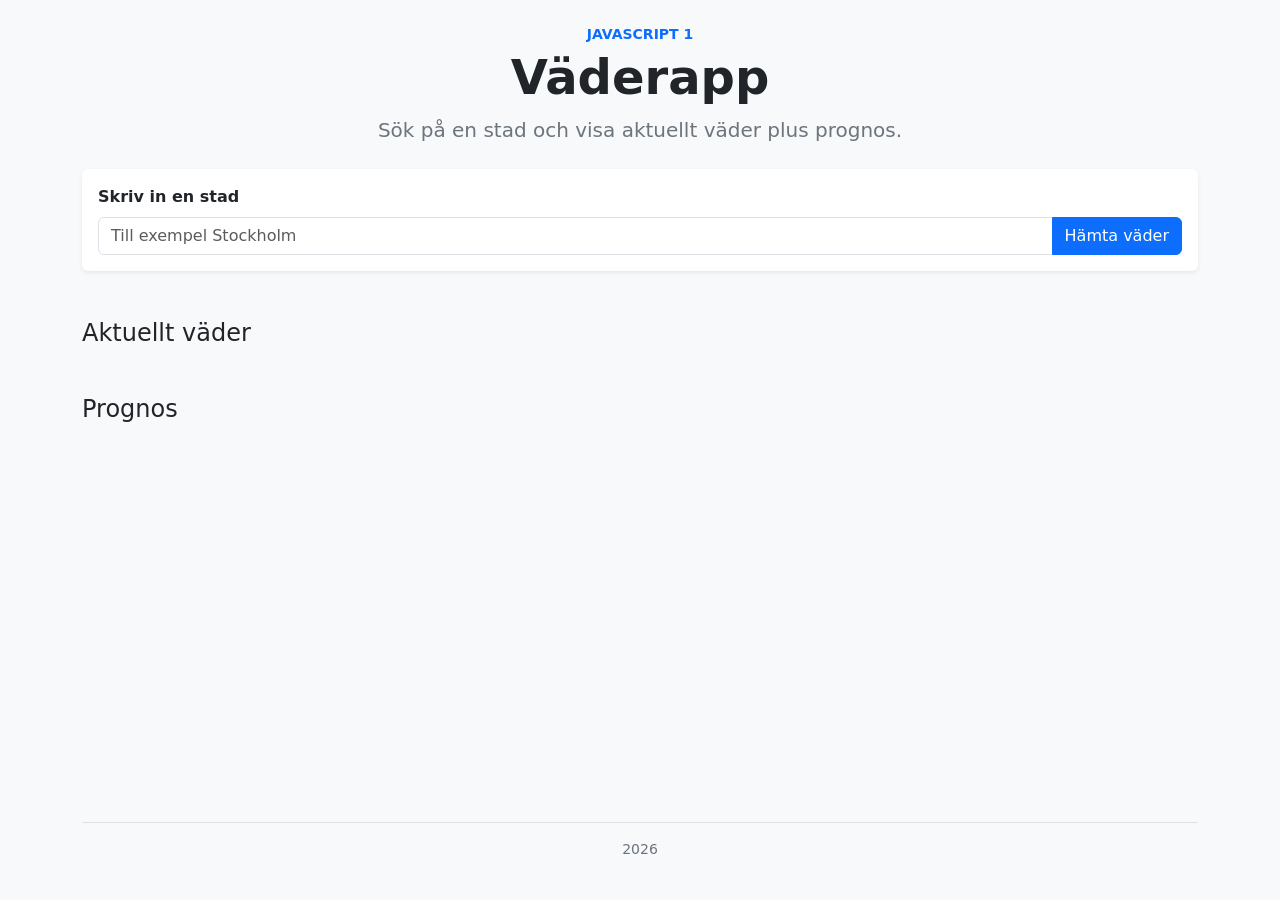
<file: index.html>
<!DOCTYPE html>
<html lang="sv">

<head>
    <meta charset="UTF-8">
    <meta name="viewport" content="width=device-width, initial-scale=1.0">
    <link href="https://cdn.jsdelivr.net/npm/bootstrap@5.3.8/dist/css/bootstrap.min.css" rel="stylesheet"
        integrity="sha384-sRIl4kxILFvY47J16cr9ZwB07vP4J8+LH7qKQnuqkuIAvNWLzeN8tE5YBujZqJLB" crossorigin="anonymous">

    <title>Javascript 1 - Väderapp</title>
</head>

<body class="bg-body-tertiary">
    <div class="container min-vh-100 d-flex flex-column py-4">
        <header class="text-center mb-4">
            <p class="text-uppercase text-primary fw-semibold small mb-1">JavaScript 1</p>
            <h1 class="display-5 fw-bold mb-2">Väderapp</h1>
            <p class="lead text-secondary mb-0">Sök på en stad och visa aktuellt väder plus prognos.</p>
        </header>

        <main class="flex-grow-1">
            <form id="weatherCityForm" class="card shadow-sm border-0 mb-5">
                <div class="card-body">
                    <label for="weatherCityInput" class="form-label fw-semibold">Skriv in en stad</label>
                    <div class="input-group">
                        <input type="text" id="weatherCityInput" class="form-control"
                            placeholder="Till exempel Stockholm">
                        <button type="submit" class="btn btn-primary">Hämta väder</button>
                    </div>
                </div>
            </form>

            <section class="mb-5">
                <div class="d-flex align-items-center justify-content-between mb-3">
                    <h2 class="h4 mb-0">Aktuellt väder</h2>
                </div>
                <div id="currentWeatherCard">

                    <!-- Aktuell väderdata -->

                </div>
            </section>

            <section class="mb-4">
                <div class="d-flex align-items-center justify-content-between mb-3">
                    <h2 class="h4 mb-0">Prognos</h2>
                </div>
                <div id="forcastContainer" class="row row-cols-1 row-cols-md-2 row-cols-xl-5 g-3">

                    <!-- Prognos väderdata -->

                </div>
            </section>
        </main>

        <footer class="border-top py-3 text-center text-secondary small">
            <p class="mb-0">2026</p>
        </footer>
    </div>

    <!--
        type="module" gör att webbläsaren behandlar script/index.js som en JavaScript-modul.
        Då kan filen använda import/export och hämta kod från andra JavaScript-filer.
    -->
    <script type="module" src="script/index.js"></script>
</body>

</html>
</file>
